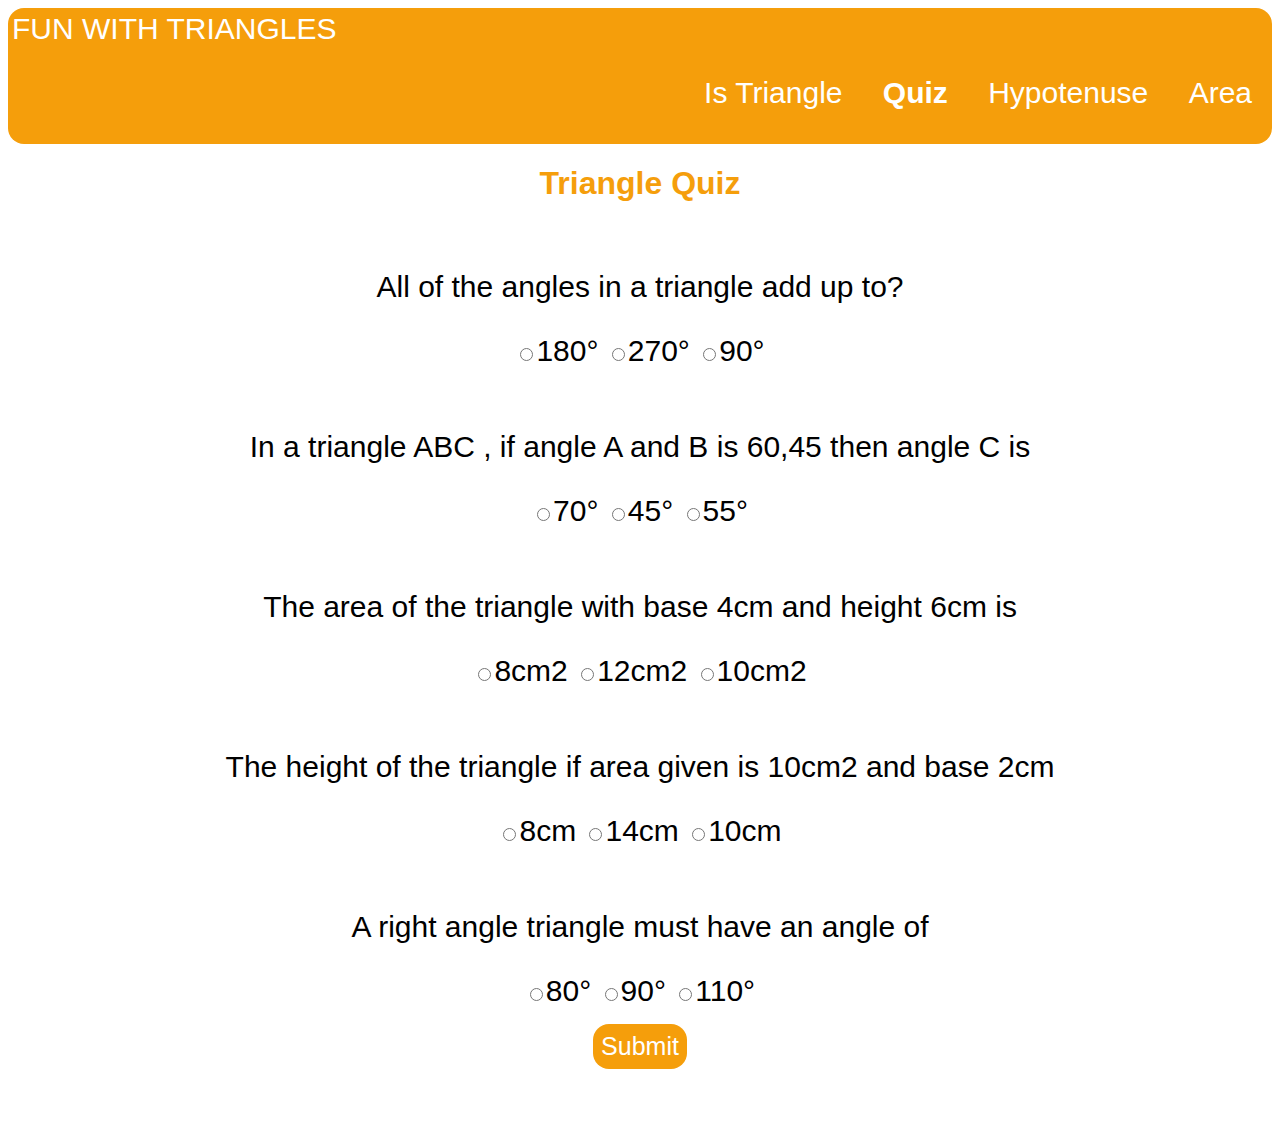
<file: triangleQuiz.html>
<!DOCTYPE html>
<html lang="en">
<head>
    <meta charset="UTF-8">
    <meta http-equiv="X-UA-Compatible" content="IE=edge">
    <meta name="viewport" content="width=device-width, initial-scale=1.0">
    <link rel="stylesheet" href="triangleQuiz.css">
    <title>Triangle Quiz</title>
</head>
<body>
    <nav class="topnav">
        <div>FUN WITH TRIANGLES</div>
           <ul class="list">
               <li><a href="index.html">Is Triangle</a></li>
               <li><a href="triangleQuiz.html"><b>Quiz</b></a></li>
               <li><a href="hypotenuse.html">Hypotenuse</a></li>
               <li><a href="area.html">Area</a></li>
           </ul>
    </nav>
    <h1>Triangle Quiz</h1>
    <form id="quiz-form">
    <div class="quiz-container">
        <p>All of the angles in a triangle add up to?</p>
        <label><input type="radio" name="question1" value="180°"/>180°</label>
        <label><input type="radio" name="question1" value="270°"/>270°</label>
        <label><input type="radio" name="question1" value="90°"/>90°</label>
    </div>
    <div class="quiz-container">
        <p>In a triangle ABC , if angle A and B is 60,45 then angle C is</p>
        <label><input type="radio" name="question2" value="70°"/>70°</label>
        <label><input type="radio" name="question2" value="45°"/>45°</label>
        <label><input type="radio" name="question2" value="55°"/>55°</label>
    </div>
    <div class="quiz-container">
        <p>The area of the triangle with base 4cm and height 6cm is </p>
        <label><input type="radio" name="question3" value="8cm2"/>8cm2</label>
        <label><input type="radio" name="question3" value="12cm2"/>12cm2</label>
        <label><input type="radio" name="question3" value="10cm2"/>10cm2</label>
    </div>
    <div class="quiz-container">
        <p>The height of the triangle if area given is 10cm2 and base 2cm </p>
        <label><input type="radio" name="question4" value="8cm"/>8cm</label>
        <label><input type="radio" name="question4" value="14cm"/>14cm</label>
        <label><input type="radio" name="question4" value="10cm"/>10cm</label>
    </div>
    <div class="quiz-container">
        <p>A right angle triangle must have an angle of</p>
        <label><input type="radio" name="question5" value="80°"/>80°</label>
        <label><input type="radio" name="question5" value="90°"/>90°</label>
        <label><input type="radio" name="question5" value="110°"/>110°</label>
    </div>
    <button id="submit" type="submit">Submit</button>
    </form>
    <div id="output"></div>
    <script src="quiz.js" type="text/javascript"></script> 
</body>
</html>
</file>
<file: triangleQuiz.css>
body{
    font-family: 'Montserrat', sans-serif;
    text-align: center; 
}
.topnav{
    background-color: #F59E0B;
    font-size: 30px;
    border-radius: 1rem;
    color:white;
    padding:0.25rem;
}
.topnav div{
    text-align: left;
}
.list{
    list-style: none;
    text-align: right;
}
.list li{ 
    display: inline;
    padding: 1rem;    
}
.list li a{
text-decoration: none;
color: white;
}


h1{
    color:#F59E0B;
}
.quiz-container{
    padding: 1rem;
    font-size: 30px;
}
#submit{
    padding: 0.5rem;
    font-size: 25px;
    border: #F59E0B;
    background-color: #F59E0B;
    color: white;
    border-radius: 1rem;
}
#output{
    padding: 2rem;
    font-size: 30px;
    font-weight: 600;
    color: #F59E0B;
}
</file>
